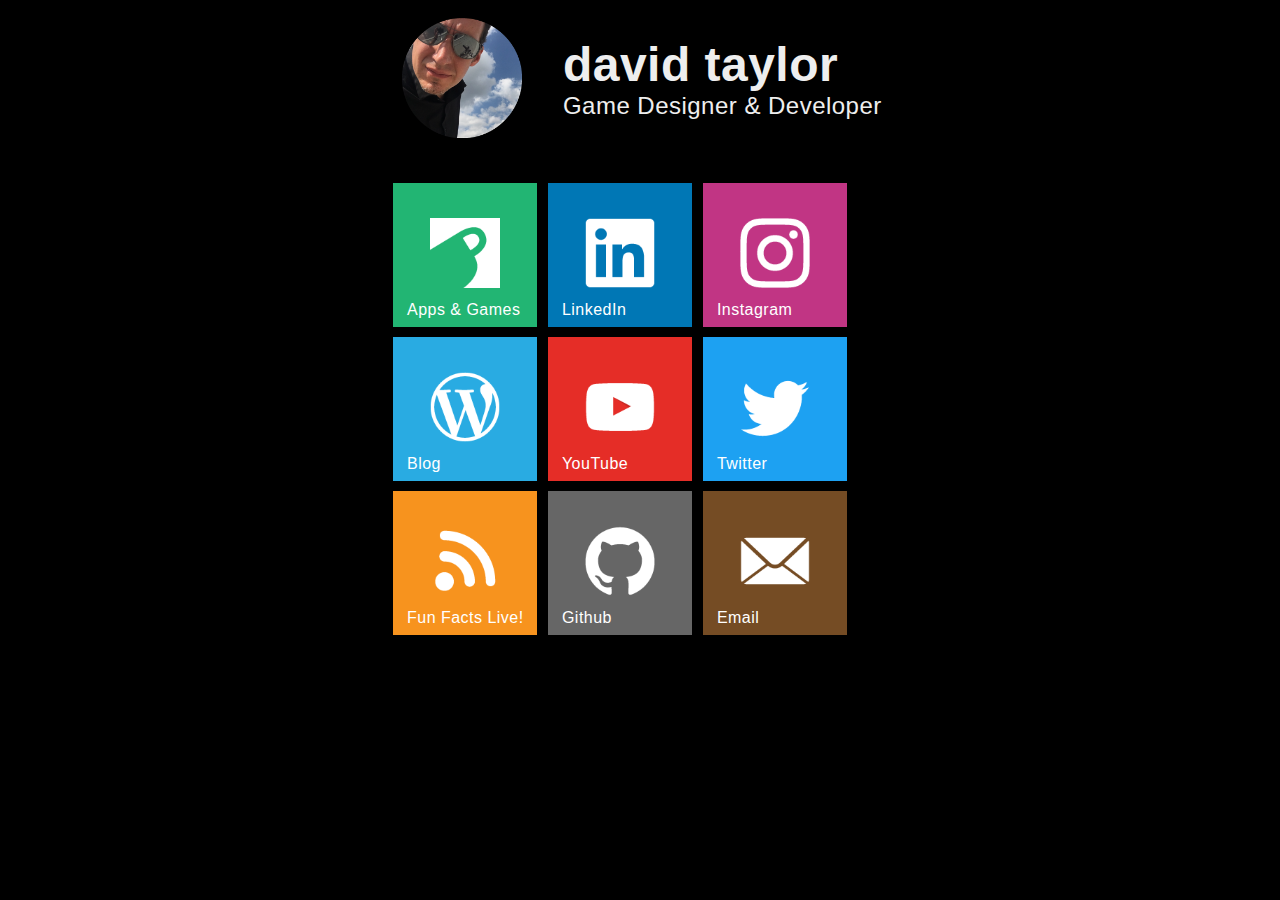
<file: index.html>
﻿<!DOCTYPE HTML PUBLIC "-//W3C//DTD XHTML 1.1//EN" "http://www.w3.org/TR/xhtml11/DTD/xhtml11.dtd">
<html>
<head>
<meta http-equiv="Content-Type" content="text/html; charset=utf-8" />
<meta http-equiv="Content-Language" content="en-us" />
<meta property="og:site_name" content="David Taylor" />
<meta property="og:type" content="profile" />
<meta property="og:title" content="David Taylor" />
<meta property="og:description" content="Game Designer &amp; Developer" />
<meta property="og:image" content="http://davidtaylor.cc/images/opengraph.jpg" />
<meta property="og:url" content="http://davidtaylor.cc/" />
<meta name="description" content="Game Designer &amp; Developer" />
<meta name="keywords" content="game designer" />
<meta name="viewport" content="initial-scale=1.0, maximum-scale=1" />
<meta name="google-site-verification" content="MKdHyD7szy69VnwbAN_-WkhXrB2OCkP06I7oKkSoGbk" />
<link rel="stylesheet" type="text/css" href="main.css" />

<title>David Taylor</title>
</head>
<body>
	<div id="content">

		<div id="header">
			<img class="header-image" src="images/profile.png" />
			<div class="header-caption">
				<h1>david taylor</h1>
				<h2>Game Designer &amp; Developer</h2>
			</div>
		</div>

		<div class="header-clear" />

		<a class="tile" href="https://hotchaipro.com">
			<div class="tile-background" style="background:#22b573;">
				<img class="tile-icon" src="images/icon_hotchaipro.png" />
				<div class="tile-caption">Apps &amp; Games</div>
			</div>
		</a>

		<a class="tile" href="https://linkedin.com/in/dtaylorus">
			<div class="tile-background" style="background:#0077b5;">
				<img class="tile-icon" src="images/icon_linkedin.png" />
				<div class="tile-caption">LinkedIn</div>
			</div>
		</a>

		<a class="tile" href="https://instagram.com/davidtaylorcc">
			<div class="tile-background" style="background:#c13584;">
				<img class="tile-icon" src="images/icon_instagram.png" />
				<div class="tile-caption">Instagram</div>
			</div>
		</a>

		<a class="tile" href="https://dobeinteresting.com">
			<div class="tile-background" style="background:#29abe2;">
				<img class="tile-icon" src="images/icon_wordpress.png" />
				<div class="tile-caption">Blog</div>
			</div>
		</a>

		<a class="tile" href="https://www.youtube.com/watch?v=2CFi0XILw0c&list=PL0wD_7OYCFwYsLFUM8JGJBI98BCLgRdMA">
			<div class="tile-background" style="background:#e52d27;">
				<img class="tile-icon" src="images/icon_youtube.png" />
				<div class="tile-caption">YouTube</div>
			</div>
		</a>

		<a class="tile" href="https://twitter.com/hotchaigames">
			<div class="tile-background" style="background:#1da1f2;">
				<img class="tile-icon" src="images/icon_twitter.png" />
				<div class="tile-caption">Twitter</div>
			</div>
		</a>

		<!--<a class="tile" href="http://podcast.dobeinteresting.com">
			<div class="tile-background" style="background:#f7931e;">
				<img class="tile-icon" src="images/icon_podcast.png" />
				<div class="tile-caption">Podcast</div>
			</div>
		</a>-->

		<a class="tile" href="https://funfactslive.com">
			<div class="tile-background" style="background:#f7931e;">
				<img class="tile-icon" src="images/icon_podcast.png" />
				<div class="tile-caption">Fun Facts Live!</div>
			</div>
		</a>

		<a class="tile" href="https://github.com/dtaylorus">
			<div class="tile-background" style="background:#666666;">
				<img class="tile-icon" src="images/icon_github.png" />
				<div class="tile-caption">Github</div>
			</div>
		</a>

		<a class="tile" href="mailto:contact@hotchaipro.com">
			<div class="tile-background" style="background:#754c24;">
				<img class="tile-icon" src="images/icon_email.png" />
				<div class="tile-caption">Email</div>
			</div>
		</a>

	</div>
</body>
</html>
</file>
<file: main.css>
﻿html {
	background-color:black;
	font-family:sans-serif;
	letter-spacing:0.48px;
	text-align:center;
	color:#eeeeee;
	-webkit-text-size-adjust:100%;
	-ms-text-size-adjust:100%;
}
body {
	height:100%;
	margin:12px 0;
	text-align:left;
}
h1 {
	font-family:'Segoe UI',Arial,sans-serif;
	font-size:300%;
	font-weight:bold;
	margin:0;
}
h2 {
	font-family:'Segoe UI',Arial,sans-serif;
	font-weight:normal;
	clear:left;
	padding-top:0;
	margin:0;
}
p {
	line-height:1.3;
}
a,a:visited {
	text-decoration:none;
	font-weight:600;
	color:#ff2020;
}
a:hover {
	color:#ffffff;
}
li {
	line-height:1.5;
}
#content {
	max-width:500px;
	margin:0 auto;
	padding:0;
}
#header {
	white-space:nowrap;
}
#header .header-image {
	display:inline-block;
	vertical-align:middle;
	width:120px;
	height:120px;
	margin:6px 12px 6px 12px;
}
#header .header-caption {
	display:inline-block;
	vertical-align:middle;
	margin:0 0 0 24px;
	text-align:left;
}
.header-clear {
	clear:both;
	margin:36px 0 0 0;
}
#photo {
	width:50px;
	height:50px;
	margin:0 20px 6px 0;
	padding:0;
	border:0;
}
.tile {
	display:inline-block;
	margin:3px;
	padding:0;
	border:0;
}
a.tile {
	font-weight:normal;
	text-decoration:none;
	color:white;
	background:red;
}
.tile-background {
	width:140px;
	height:140px;
	position:relative;
	display:table-cell;
	vertical-align:middle;
	text-align:center;
	margin:0;
	padding:0;
	border:2px solid transparent;
}
.tile-background:hover {
	border-color:white;
}
.tile-icon {
	height:50%;
	width:50%;
}
.tile-caption {
	position:absolute;
	bottom:0;
	margin:0 0 6px 12px;
}
.socialbutton {
	margin-right:10px;
	padding:0;
	display:inline-block;
	width:30px;
	height:30px;
}
.platformbutton {
	margin-right:-0em;
	margin-bottom:-0.4em;
	padding-bottom:-0.0em;
	display:inline-block;
	width:30px;
	height:30px;
}
#socialbutton_mailto {
	background:url('social_buttons.png') no-repeat 0 0;
}
#socialbutton_mailto:hover {
	background-position:-31px 0;
}
#socialbutton_facebook {
	background:url('social_buttons.png') no-repeat 0 -31px;
}
#socialbutton_facebook:hover {
	background-position:-31px -31px;
}
#socialbutton_twitter {
	background:url('social_buttons.png') no-repeat 0 -62px;
}
#socialbutton_twitter:hover {
	background-position:-31px -62px;
}
#socialbutton_youtube {
	background:url('social_buttons.png') no-repeat 0 -93px;
}
#socialbutton_youtube:hover {
	background-position:-31px -93px;
}
#socialbutton_instagram {
	background:url('social_buttons.png') no-repeat 0 -124px;
}
#socialbutton_instagram:hover {
	background-position:-31px -124px;
}
#socialbutton_linkedin {
	background:url('social_buttons.png') no-repeat 0 -155px;
}
#socialbutton_linkedin:hover {
	background-position:-31px -155px;
}
#socialbutton_github {
	background:url('social_buttons.png') no-repeat 0 -186px;
}
#socialbutton_github:hover {
	background-position:-31px -186px;
}
#socialbutton_skype {
	background:url('social_buttons.png') no-repeat 0 -217px;
}
#socialbutton_skype:hover {
	background-position:-31px -217px;
}
#socialbutton_wordpress {
	background:url('social_buttons.png') no-repeat 0 -248px;
}
#socialbutton_wordpress:hover {
	background-position:-31px -248px;
}

#platformbutton_apple {
	background:url('platform_buttons.png') no-repeat 0 0;
}
#platformbutton_apple:hover {
	background-position:-31px 0;
}
#platformbutton_android {
	background:url('platform_buttons.png') no-repeat 0 -31px;
}
#platformbutton_android:hover {
	background-position:-31px -31px;
}
#platformbutton_windows {
	background:url('platform_buttons.png') no-repeat 0 -62px;
}
#platformbutton_windows:hover {
	background-position:-31px -62px;
}
#platformbutton_amazon {
	background:url('platform_buttons.png') no-repeat 0 -93px;
}
#platformbutton_amazon:hover {
	background-position:-31px -93px;
}
@media screen and (max-width:459px) {
body {
	text-align:center;
}
h1 {
	font-size:200%;
	font-weight:bold;
}
h2 {
	font-size:100%;
	font-weight:normal;
}
#header .header-image {
	margin:6px 0 6px 12px;
}
#header .header-caption {
	margin:0 0 0 12px;
}
.header-clear {
	margin:12px 0 0 0;
}
}
@media screen and (max-width:359px) {
#header .header-caption {
	display:block;
	text-align:center;
}
}
</file>
